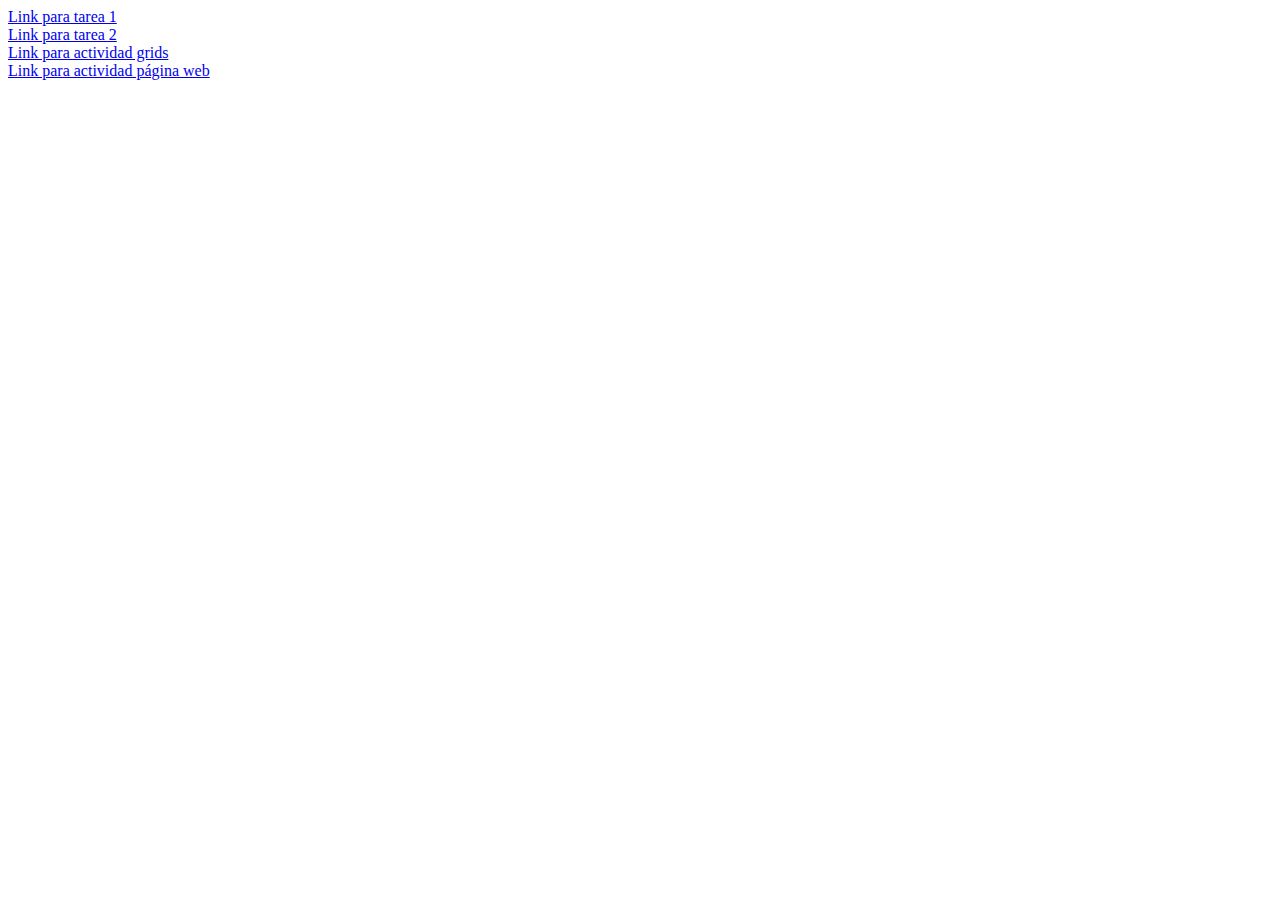
<file: index.html>
<!DOCTYPE html>
<html lang="en">
<head>
    <meta charset="UTF-8">
    <meta http-equiv="X-UA-Compatible" content="IE=edge">
    <meta name="viewport" content="width=device-width, initial-scale=1.0">
    <title>Main</title>
</head>
<body>
    <a href="https://A01025667.github.io//HTML/html_cheat_sheet.html">Link para tarea 1</a></br>
    <a href="https://A01025667.github.io//HTML/css_cheat_sheet.html">Link para tarea 2</a></br>
    <a href="https://A01025667.github.io//HTML/grids/grid_index.html">Link para actividad grids</a></br>
    <a href="https://A01025667.github.io//HTML/pag.html">Link para actividad página web</a></br>
</body>
</html>
</file>
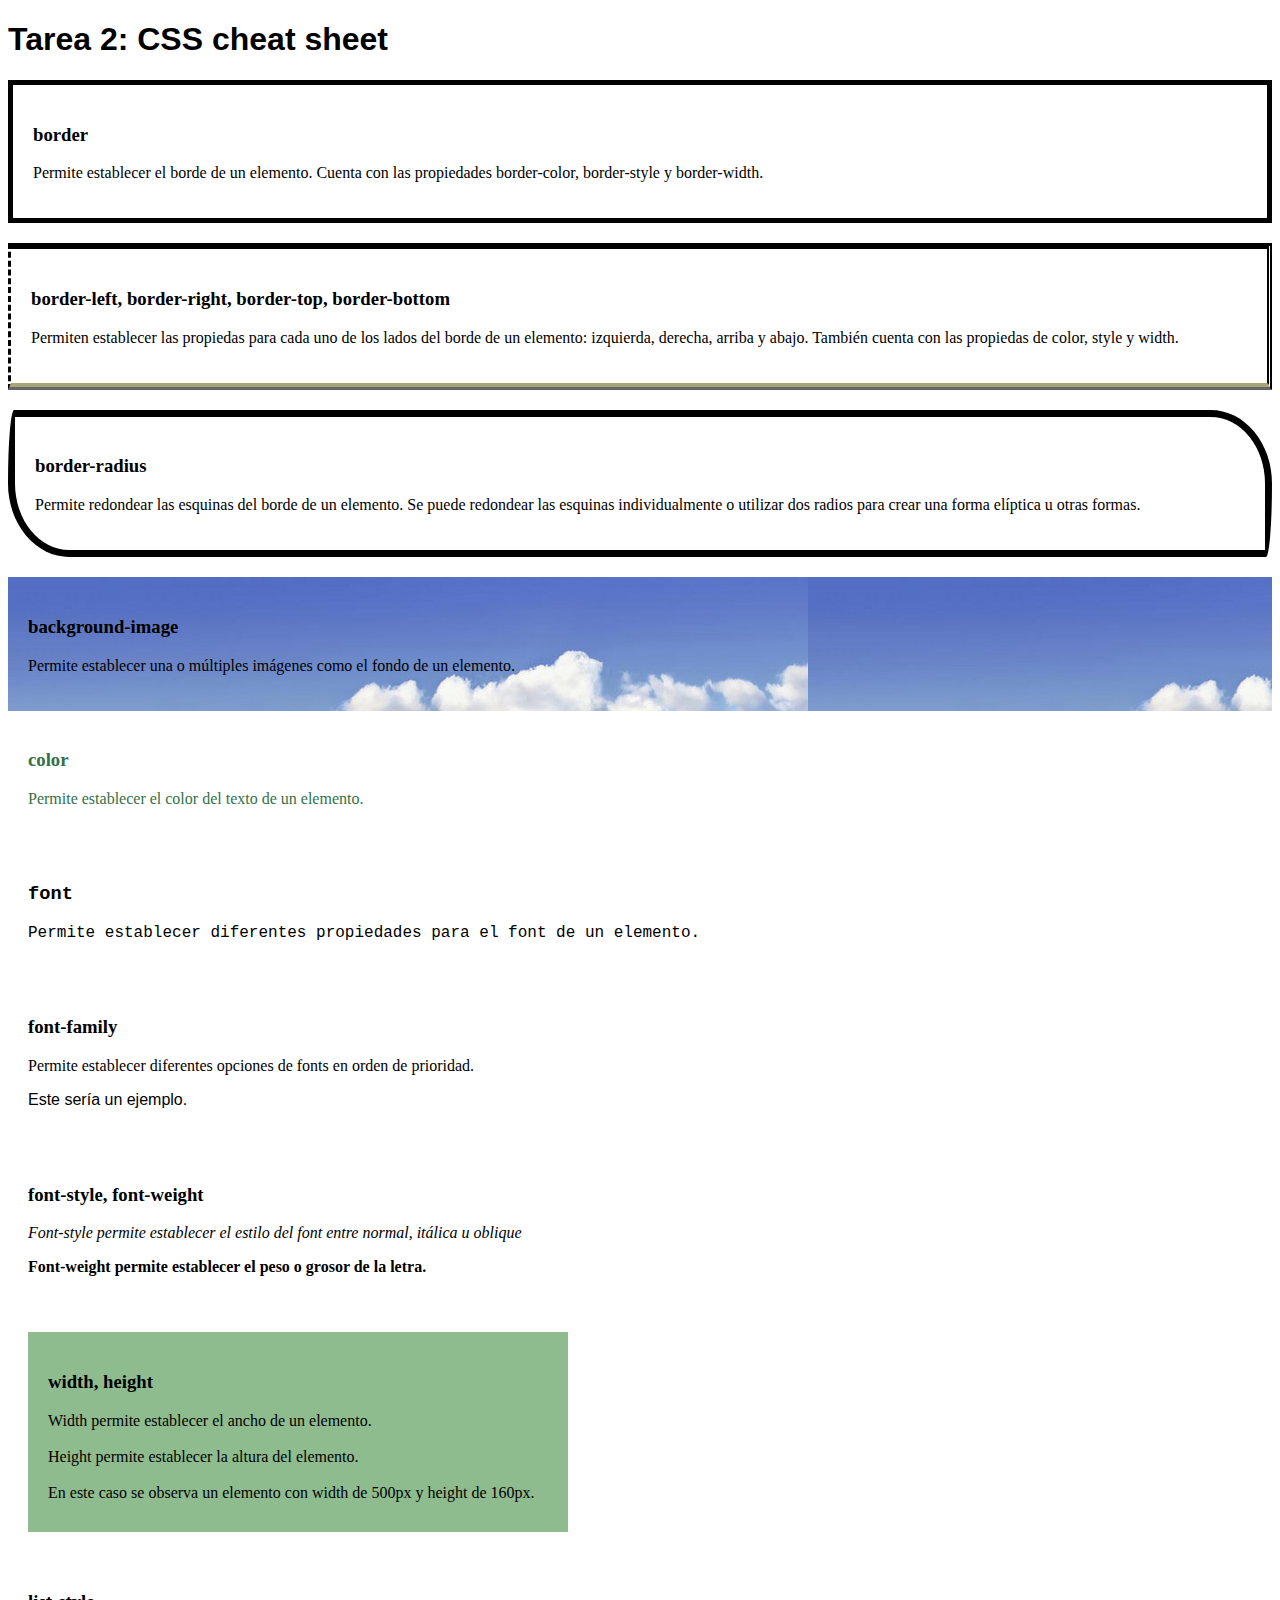
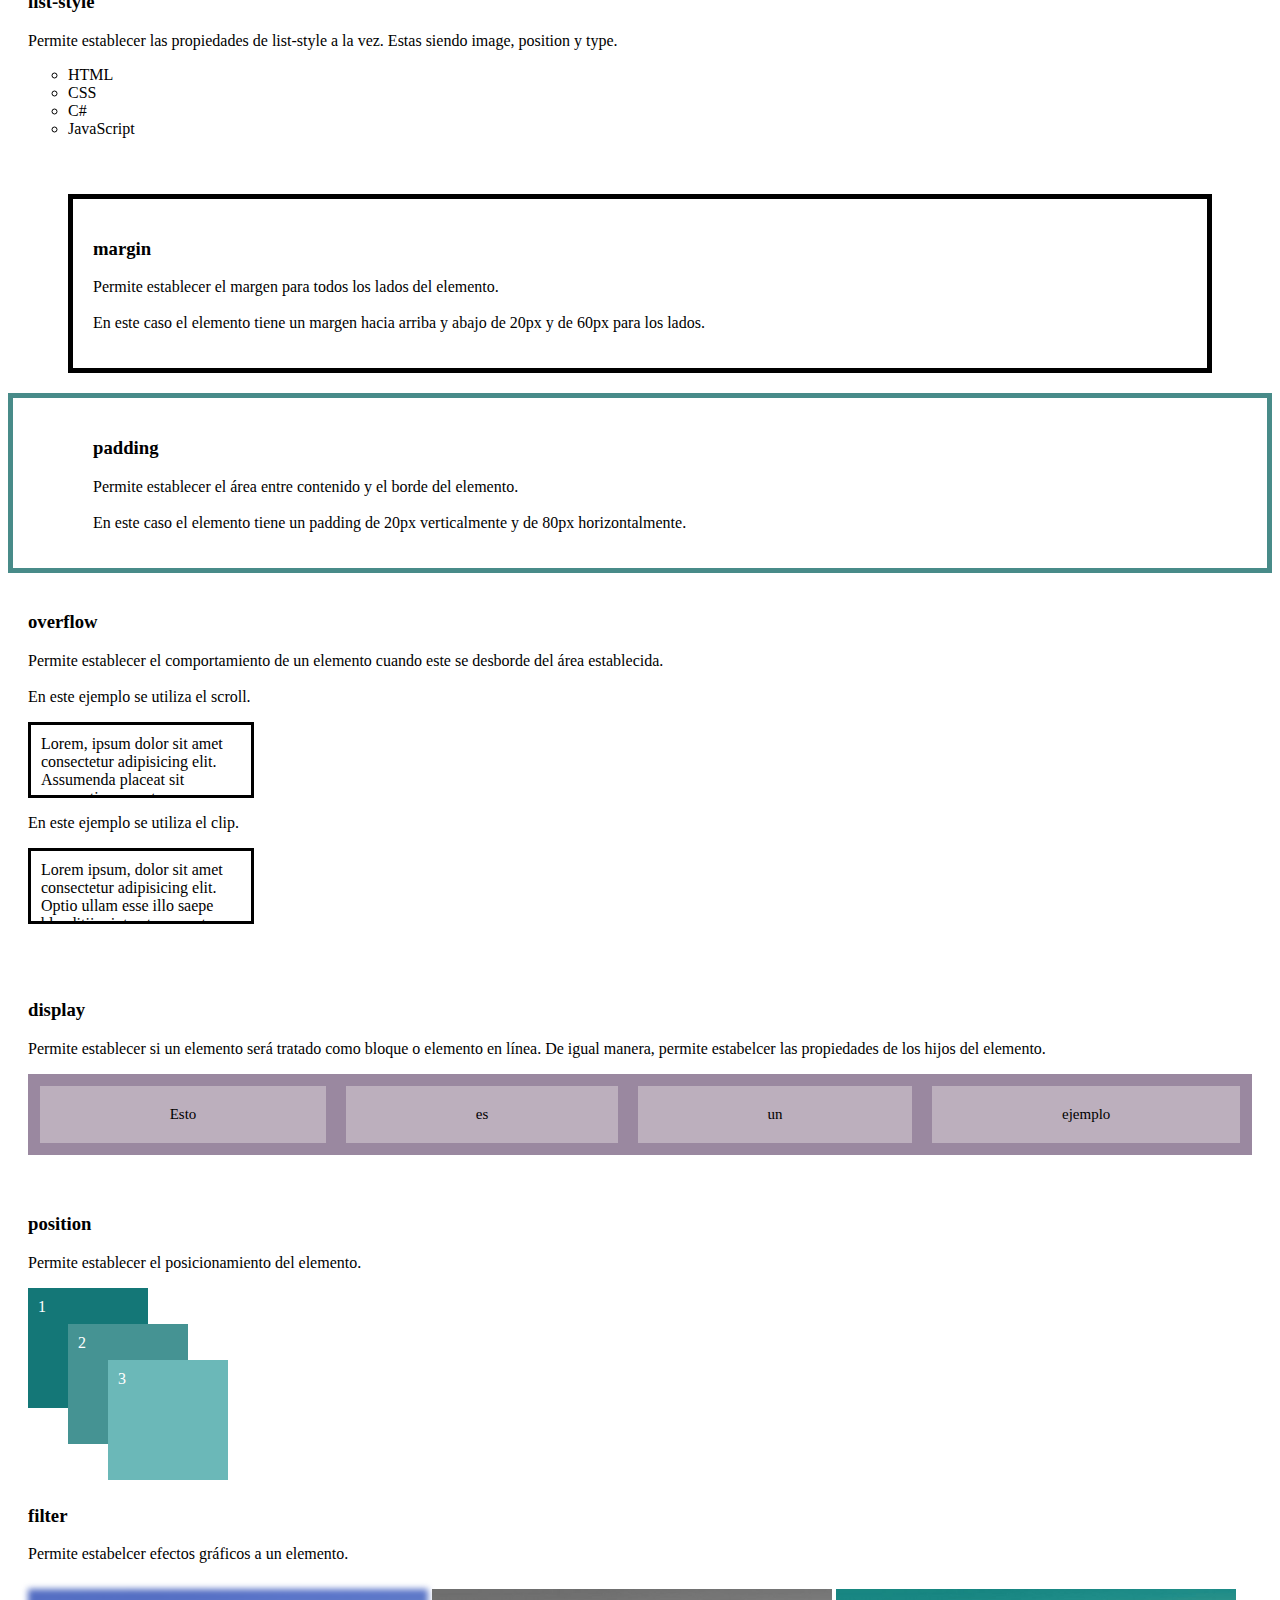
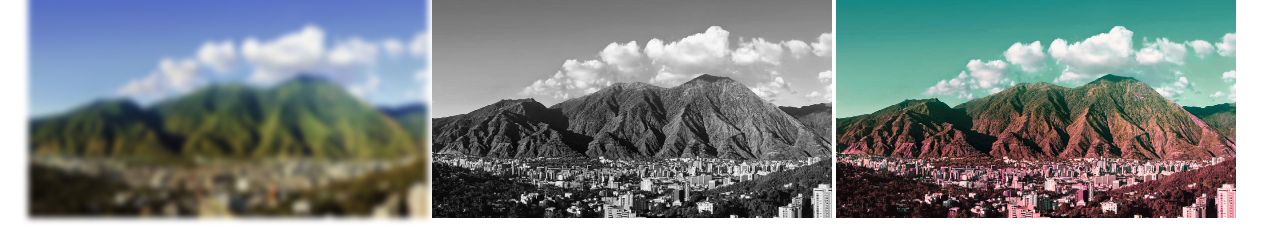
<file: HTML/css_cheat_sheet.html>
<!DOCTYPE html>
<html lang="en">
<head>
    <meta charset="UTF-8">
    <meta http-equiv="X-UA-Compatible" content="IE=edge">
    <meta name="viewport" content="width=device-width, initial-scale=1.0">
    <title>Document</title>
    <link rel="stylesheet" href="../CSS/css_cheat_sheet.css">
</head>
<body>
    <h1>Tarea 2: CSS cheat sheet</h1>
    <div class="border">
        <h3>border</h3>
        <p>Permite establecer el borde de un elemento. Cuenta con las propiedades border-color, border-style y border-width.</p>
    </div>
    <div class="borders">
        <h3>border-left, border-right, border-top, border-bottom</h3>
        <p>Permiten establecer las propiedas para cada uno de los lados del borde de un elemento: izquierda, derecha, arriba y abajo. También cuenta con las propiedas de color, style y width.</p>
    </div>
    <div class="border_r">
        <h3>border-radius</h3>
        <p>Permite redondear las esquinas del borde de un elemento. Se puede redondear las esquinas individualmente o utilizar dos radios para crear una forma elíptica u otras formas.</p>
    </div>
    <div class="background">
        <h3>background-image</h3>
        <p>Permite establecer una o múltiples imágenes como el fondo de un elemento.</p>
    </div>
    <div class="color">
        <h3>color</h3>
        <p>Permite establecer el color del texto de un elemento.</p>
    </div>
    <div class="font">
        <h3>font</h3>
        <p>Permite establecer diferentes propiedades para el font de un elemento.</p>
    </div>
    <div class="font_f">
        <h3>font-family</h3>
        <p>Permite establecer diferentes opciones de fonts en orden de prioridad.<br></p>
        <p class="font_f1">Este sería un ejemplo.</p>
    </div>
    <div class="font_sw">
        <h3>font-style, font-weight</h3>
        <p class="font_sw1">Font-style permite establecer el estilo del font entre normal, itálica u oblique</p>
        <p class="font_sw2">Font-weight permite establecer el peso o grosor de la letra.</p>
    </div> 
    <div class="w_h">
        <h3>width, height</h3>
        <p>Width permite establecer el ancho de un elemento.<br>
        <br>Height permite establecer la altura del elemento.<br>
        <br>En este caso se observa un elemento con width de 500px y height de 160px.
        </p>
    </div>
    <div class="list">
        <h3>list-style</h3>
        <p>Permite establecer las propiedades de list-style a la vez. Estas siendo image, position y type.</p>
        <ul class="list_s">
            <li>HTML</li>
            <li>CSS</li>
            <li>C#</li>
            <li>JavaScript</li>
        </ul>
    </div>
    <div class="margin">
        <h3>margin</h3>
        <p>Permite establecer el margen para todos los lados del elemento.<br>
        <br>En este caso el elemento tiene un margen hacia arriba y abajo de 20px y de 60px para los lados. </p>
    </div>
    <div class="padding">
        <h3>padding</h3>
        <p>Permite establecer el área entre contenido y el borde del elemento.<br>
        <br>En este caso el elemento tiene un padding de 20px verticalmente y de 80px horizontalmente.</p>
    </div>
    <div class="overflow">
        <h3>overflow</h3>
        <p>Permite establecer el comportamiento de un elemento cuando este se desborde del área establecida.<br>
        <br>En este ejemplo se utiliza el scroll.</p>
        <p class="scroll">Lorem, ipsum dolor sit amet consectetur adipisicing elit. Assumenda placeat sit praesentium non tempora, reprehenderit quidem cumque animi repellendus velit. Eius quos accusamus perferendis esse ipsa sint soluta incidunt voluptates.</p>
        <p>En este ejemplo se utiliza el clip.</p>
        <p class="clip">Lorem ipsum, dolor sit amet consectetur adipisicing elit. Optio ullam esse illo saepe blanditiis sint autem amet aliquid non animi magni fugit quo, voluptas laborum deleniti iste quibusdam reiciendis eaque.</p>
    </div>
    <div class="display">
        <h3>display</h3>
        <p>Permite establecer si un elemento será tratado como bloque o elemento en línea. De igual manera, permite estabelcer las propiedades de los hijos del elemento.</p>
        <div class="grid-container">
            <div class="grid-item">Esto</div>
            <div class="grid-item">es</div>
            <div class="grid-item">un</div>
            <div class="grid-item">ejemplo</div>
            </div>
    </div>
    <div class="position">
        <h3>position</h3>
        <p>Permite establecer el posicionamiento del elemento.</p>
        <div class="pos">
            <p class="pos1">1</p>
            <p class="pos2">2</p>
            <p class="pos3">3</p>
        </div>
    </div>
    <div class="filter">
        <h3>filter</h3>
        <p>Permite estabelcer efectos gráficos a un elemento.</p>
        <img src="../avila.jpeg" class="img1">
        <img src="../avila.jpeg" class="img2">
        <img src="../avila.jpeg" class="img3">
    </div>
</body>
</html>
</file>
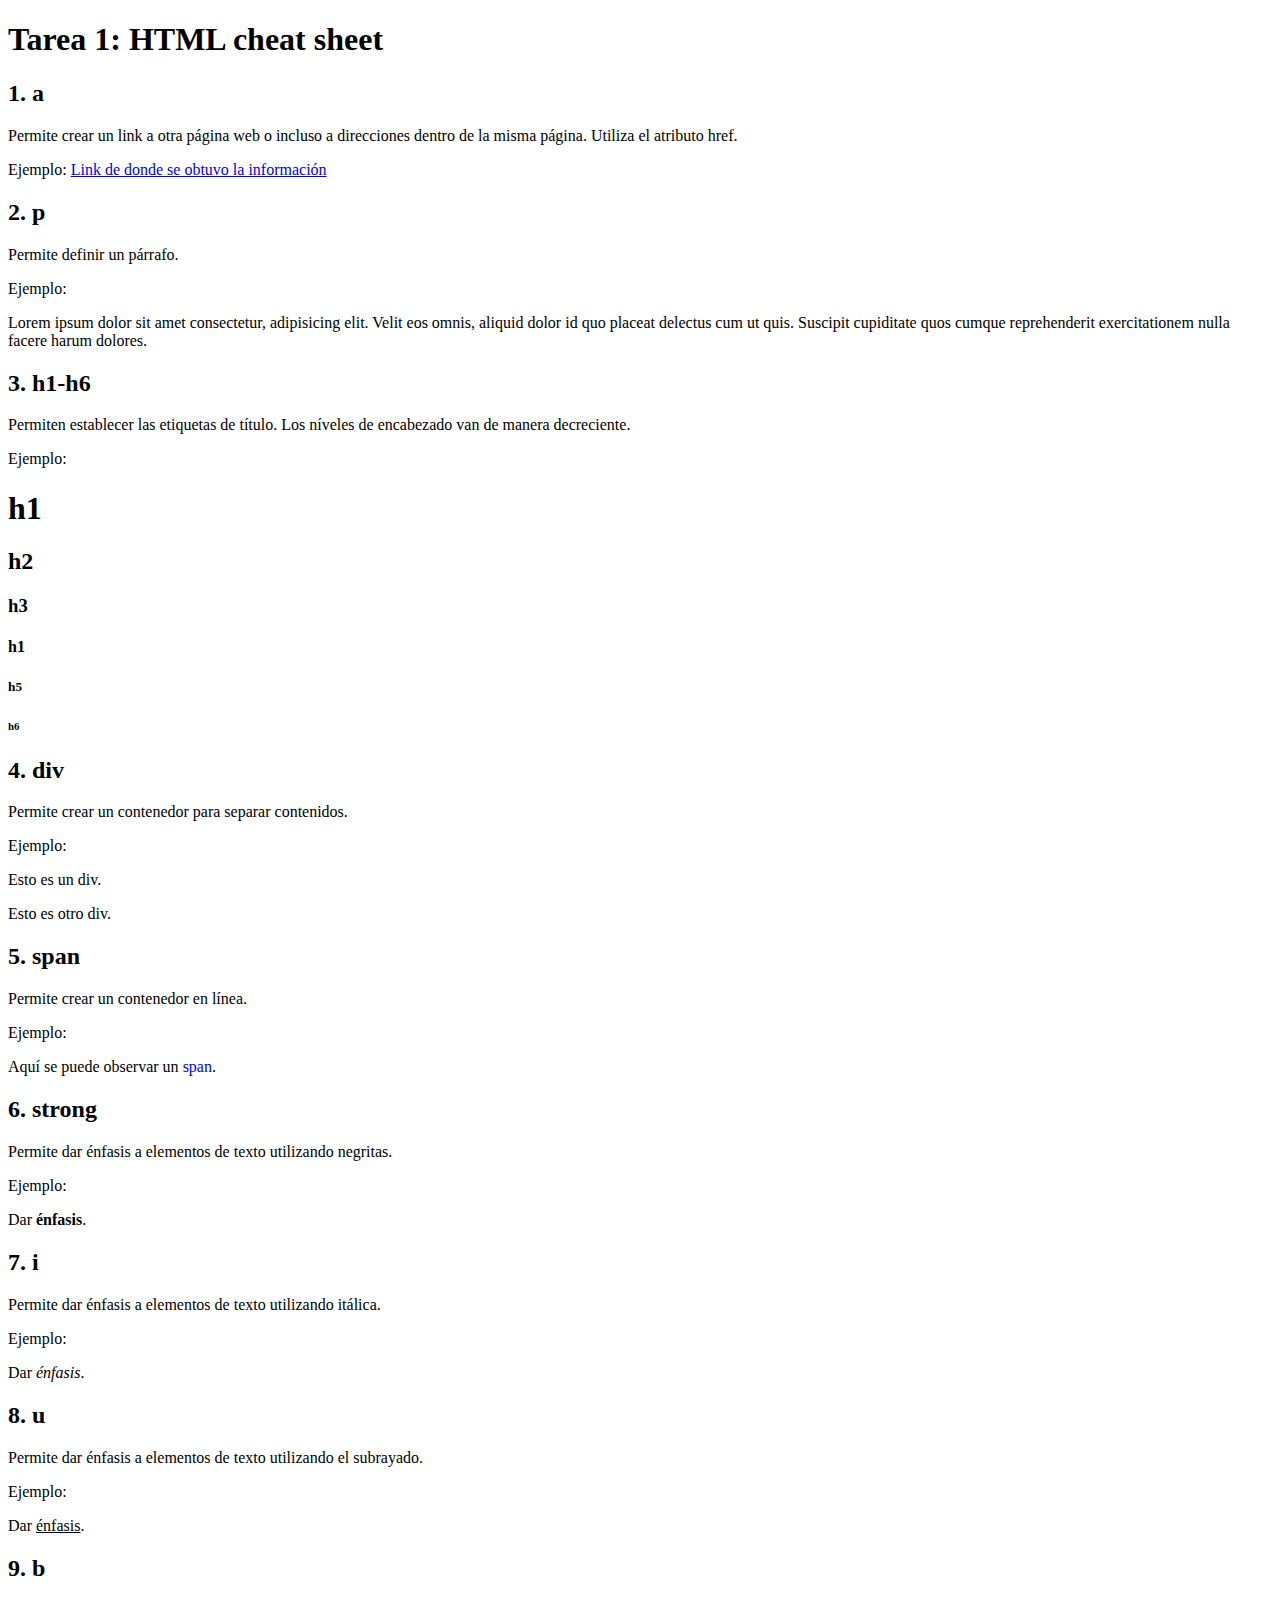
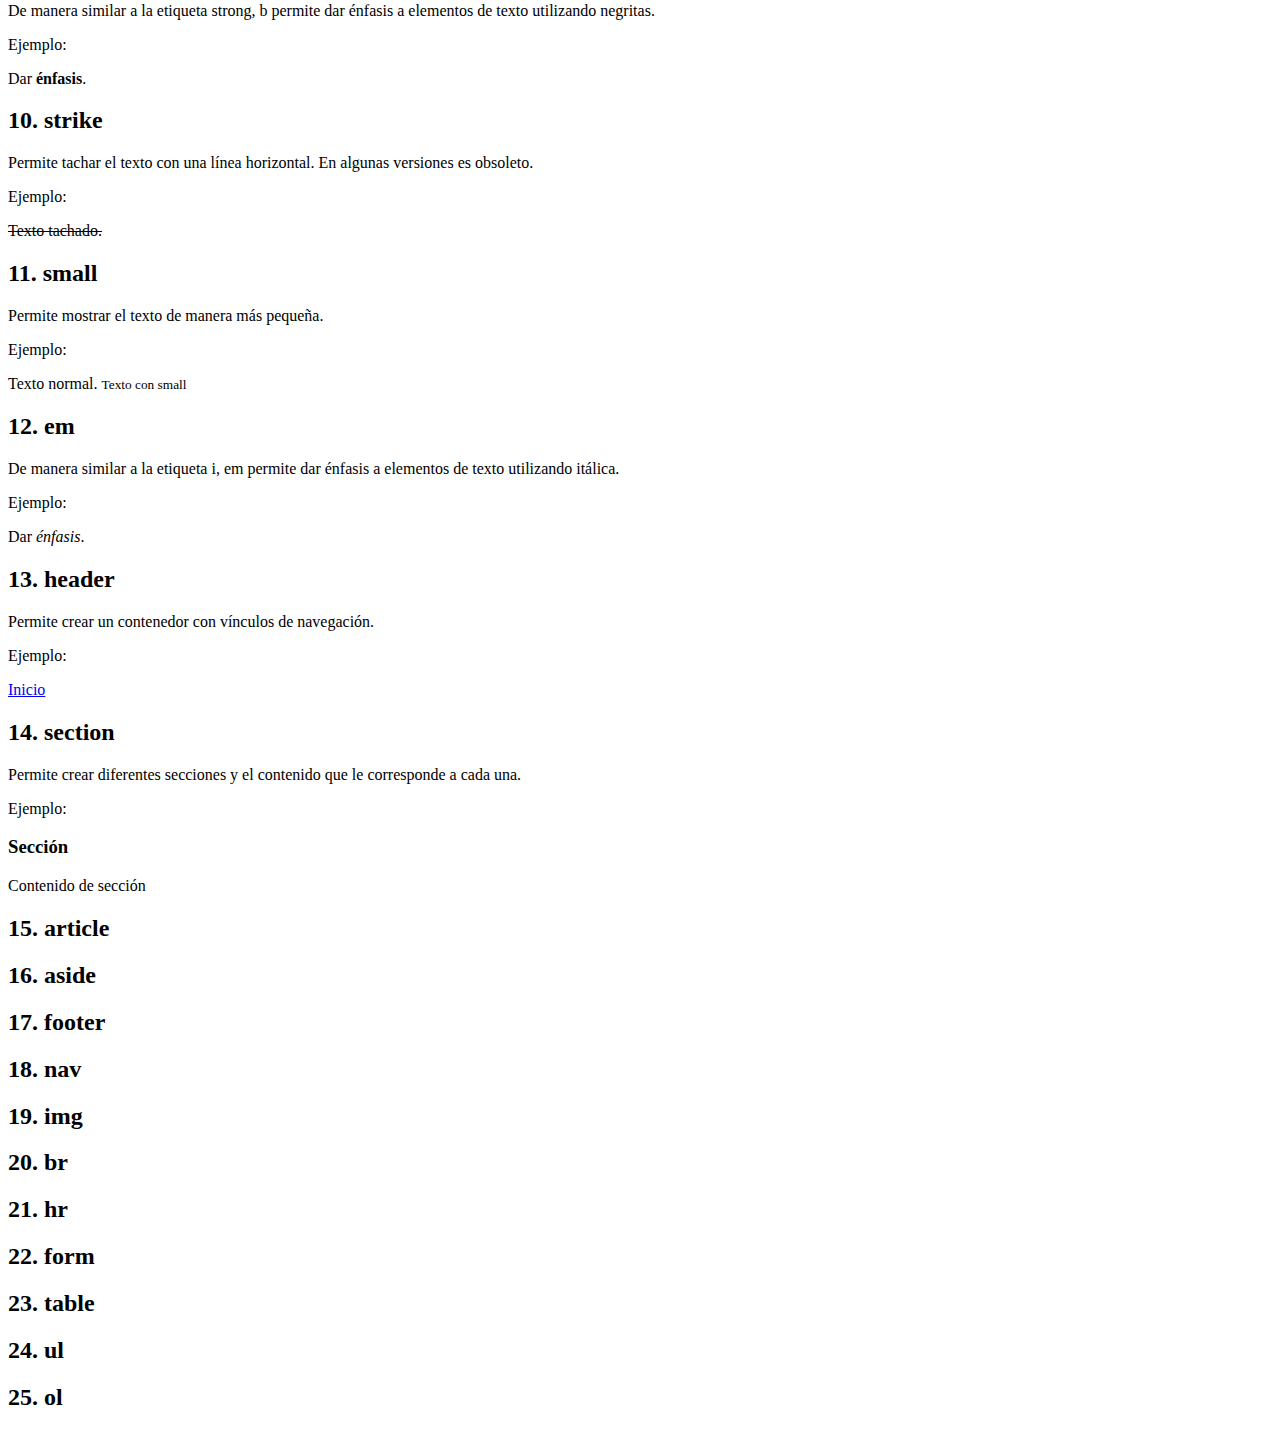
<file: HTML/hmtl_cheat_sheet.html>
<!DOCTYPE html>
<html lang="en">
<head>
    <meta charset="UTF-8">
    <meta http-equiv="X-UA-Compatible" content="IE=edge">
    <meta name="viewport" content="width=device-width, initial-scale=1.0">
    <title>Tarea 1</title>
</head>
<body>
    <h1>Tarea 1: HTML cheat sheet</h1>
    <h2>1. a</h2>
    <p>Permite crear un link a otra página web o incluso a direcciones dentro de la misma página. Utiliza el atributo href.</p>
    <p>Ejemplo: <a href="https://developer.mozilla.org/es/docs/Web/HTML/Element/a">Link de donde se obtuvo la información</a></p>
    <h2>2. p</h2>
    <p>Permite definir un párrafo.</p>
    <p>Ejemplo:</p>
    <p>Lorem ipsum dolor sit amet consectetur, adipisicing elit. Velit eos omnis, aliquid dolor id quo placeat delectus cum ut quis. Suscipit cupiditate quos cumque reprehenderit exercitationem nulla facere harum dolores.</p>
    <h2>3. h1-h6</h2>
    <p>Permiten establecer las etiquetas de título. Los níveles de encabezado van de manera decreciente.</p>
    <p>Ejemplo:</p>
    <h1>h1</h1>
    <h2>h2</h2>
    <h3>h3</h3>
    <h4>h1</h4>
    <h5>h5</h5>
    <h6>h6</h6>
    <h2>4. div</h2>
    <p>Permite crear un contenedor para separar contenidos.</p>
    <p>Ejemplo:</p>
    <div>
        <p>Esto es un div.</p>
    </div>
    <div>
        <p>Esto es otro div.</p>
    </div>
    <h2>5. span</h2>
    <p>Permite crear un contenedor en línea.</p>
    <p>Ejemplo:</p>
    <p>
        Aquí se puede observar un
        <span style="color:blue">span</span>.
    </p>
    <h2>6. strong</h2>
    <p>Permite dar énfasis a elementos de texto utilizando negritas.</p>
    <p>Ejemplo:</p>
    <p>
        Dar
        <strong>énfasis</strong>.
    </p>
    <h2>7. i</h2>
    <p>Permite dar énfasis a elementos de texto utilizando itálica.</p>
    <p>Ejemplo:</p>
    <p>
        Dar
        <i>énfasis</i>.
    </p>
    <h2>8. u</h2>
    <p>Permite dar énfasis a elementos de texto utilizando el subrayado.</p>
    <p>Ejemplo:</p>
    <p>
        Dar
        <u>énfasis</u>.
    </p>
    <h2>9. b</h2>
    <p>De manera similar a la etiqueta strong, b permite dar énfasis a elementos de texto utilizando negritas.</p>
    <p>Ejemplo:</p>
    <p>
        Dar
        <b>énfasis</b>.
    </p>
    <h2>10. strike</h2>
    <p>Permite tachar el texto con una línea horizontal. En algunas versiones es obsoleto.</p>
    <p>Ejemplo:</p>
    <p>
        <strike>Texto tachado.</strike>
    </p>
    <h2>11. small</h2>
    <p>Permite mostrar el texto de manera más pequeña.</p>
    <p>Ejemplo:</p>
    <p>
        Texto normal.
        <small>Texto con small</small>
    </p>
    <h2>12. em</h2>
    <p>De manera similar a la etiqueta i, em permite dar énfasis a elementos de texto utilizando itálica.</p>
    <p>Ejemplo:</p>
    <p>
        Dar
        <em>énfasis</em>.
    </p>
    <h2>13. header</h2>
    <p>Permite crear un contenedor con vínculos de navegación.</p>
    <p>Ejemplo:</p>
    <a href="#">Inicio</a>
    <h2>14. section</h2>
    <p>Permite crear diferentes secciones y el contenido que le corresponde a cada una.</p>
    <p>Ejemplo:</p>
    <section>
        <h3>Sección</h3>
        <p>Contenido de sección</p>
    </section>
    <h2>15. article</h2>
    <p></p>
    <h2>16. aside</h2>
    <p></p>
    <h2>17. footer</h2>
    <p></p>
    <h2>18. nav</h2>
    <p></p>
    <h2>19. img</h2>
    <p></p>
    <h2>20. br</h2>
    <p></p>
    <h2>21. hr</h2>
    <p></p>
    <h2>22. form</h2>
    <p></p>
    <h2>23. table</h2>
    <p></p>
    <h2>24. ul</h2>
    <p></p>
    <h2>25. ol</h2>
    <p></p>

</body>
</html>
</file>
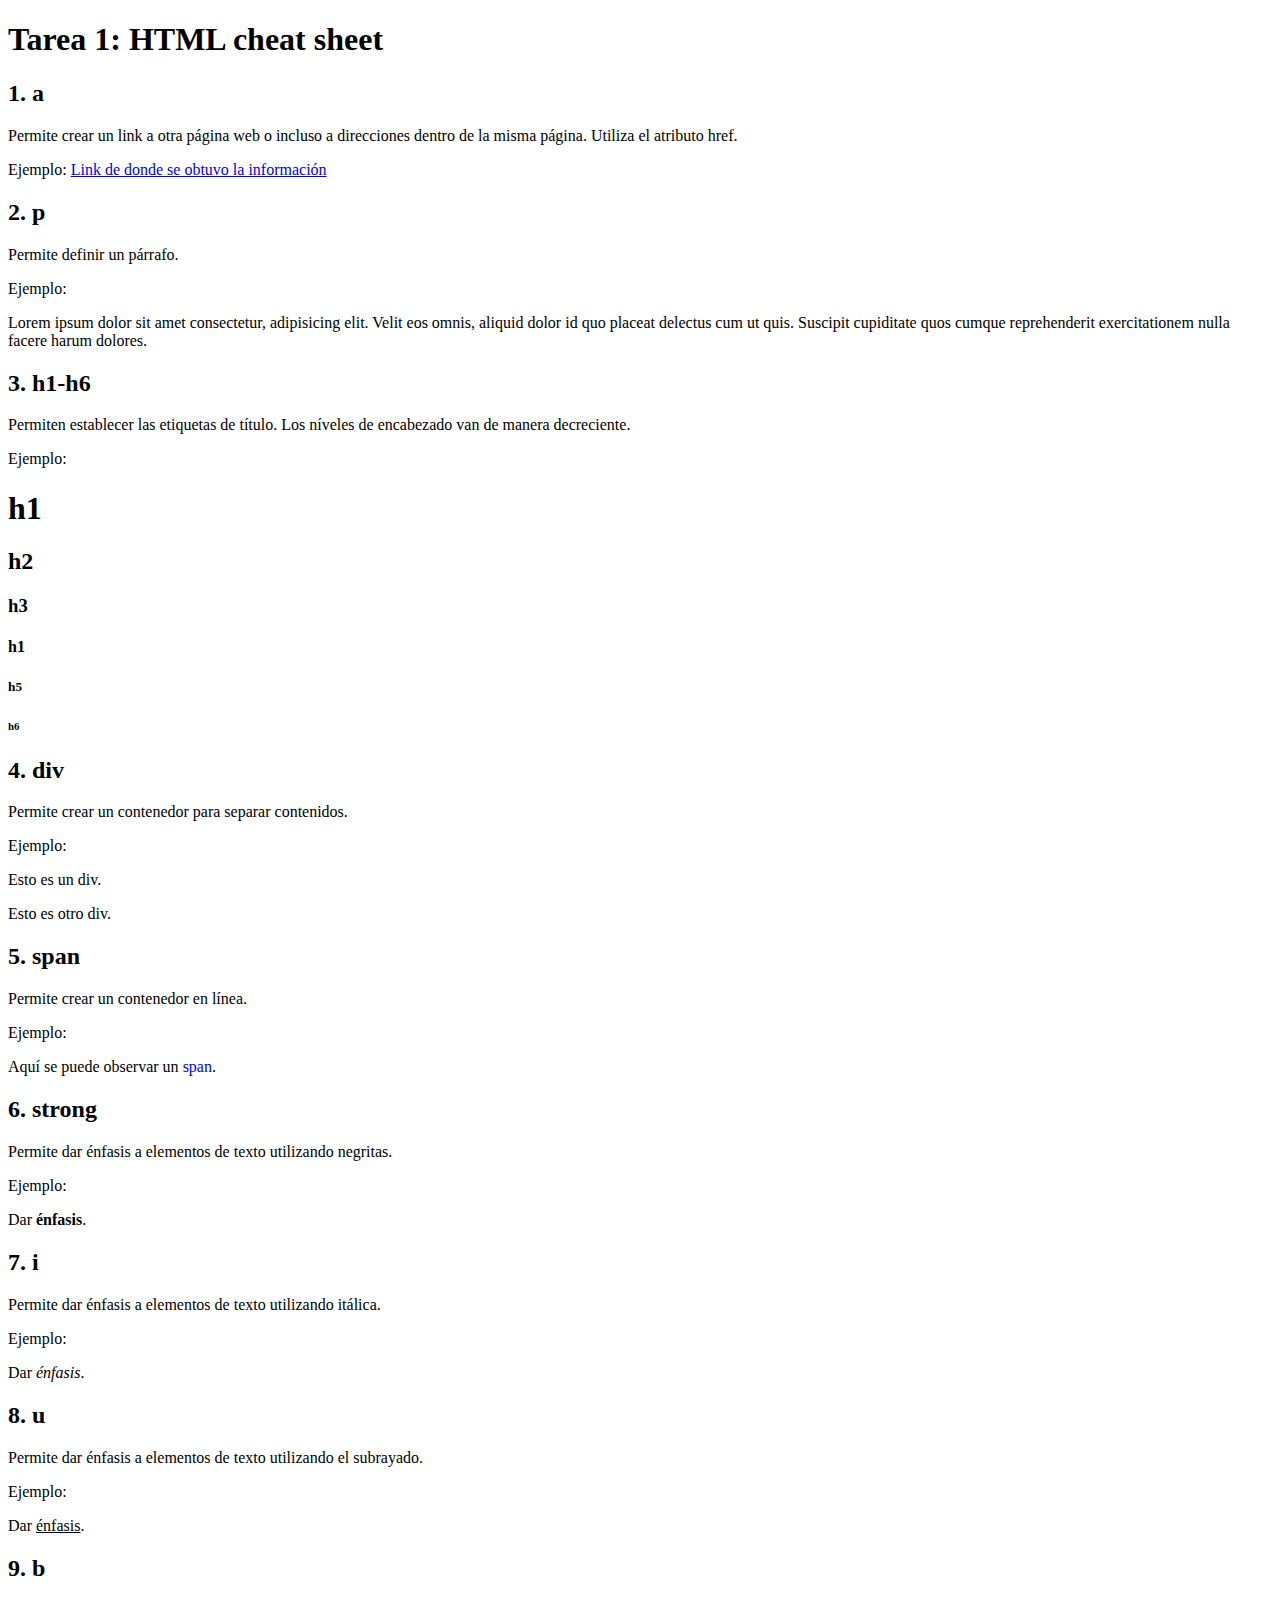
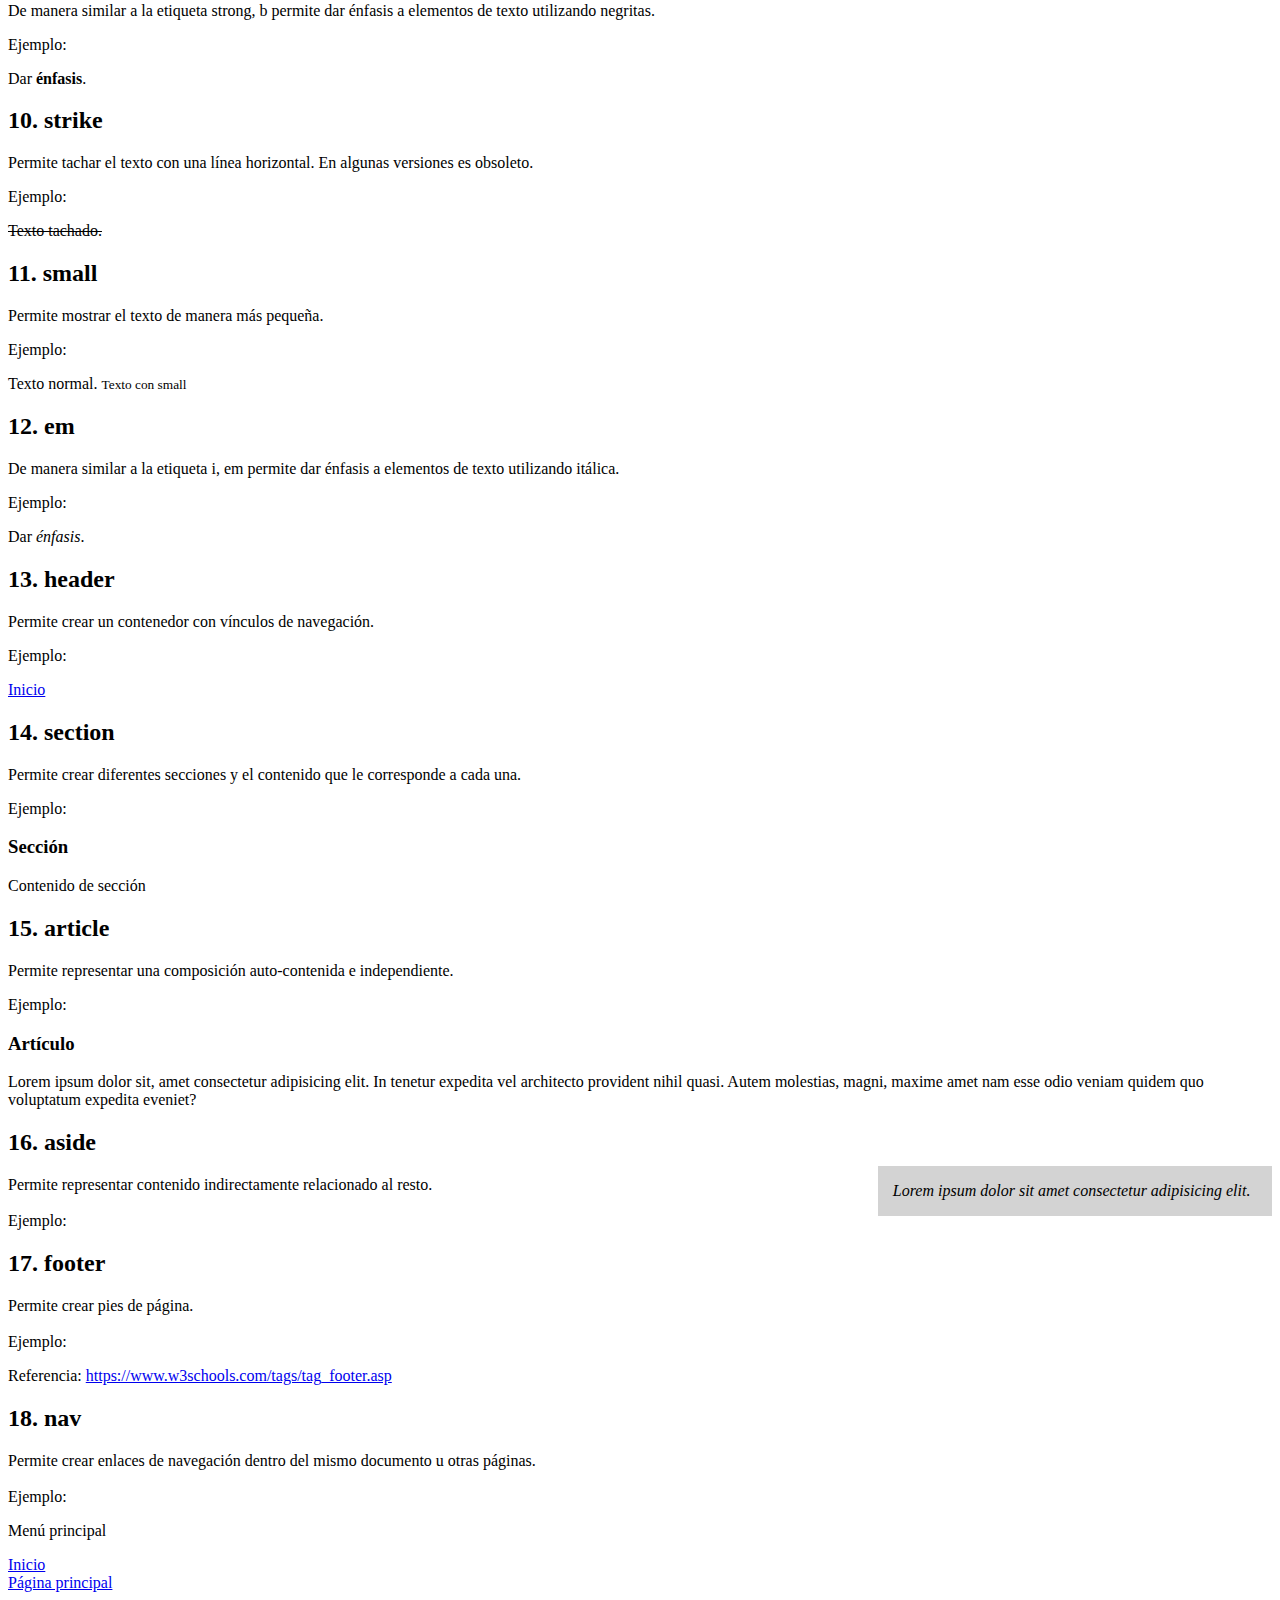
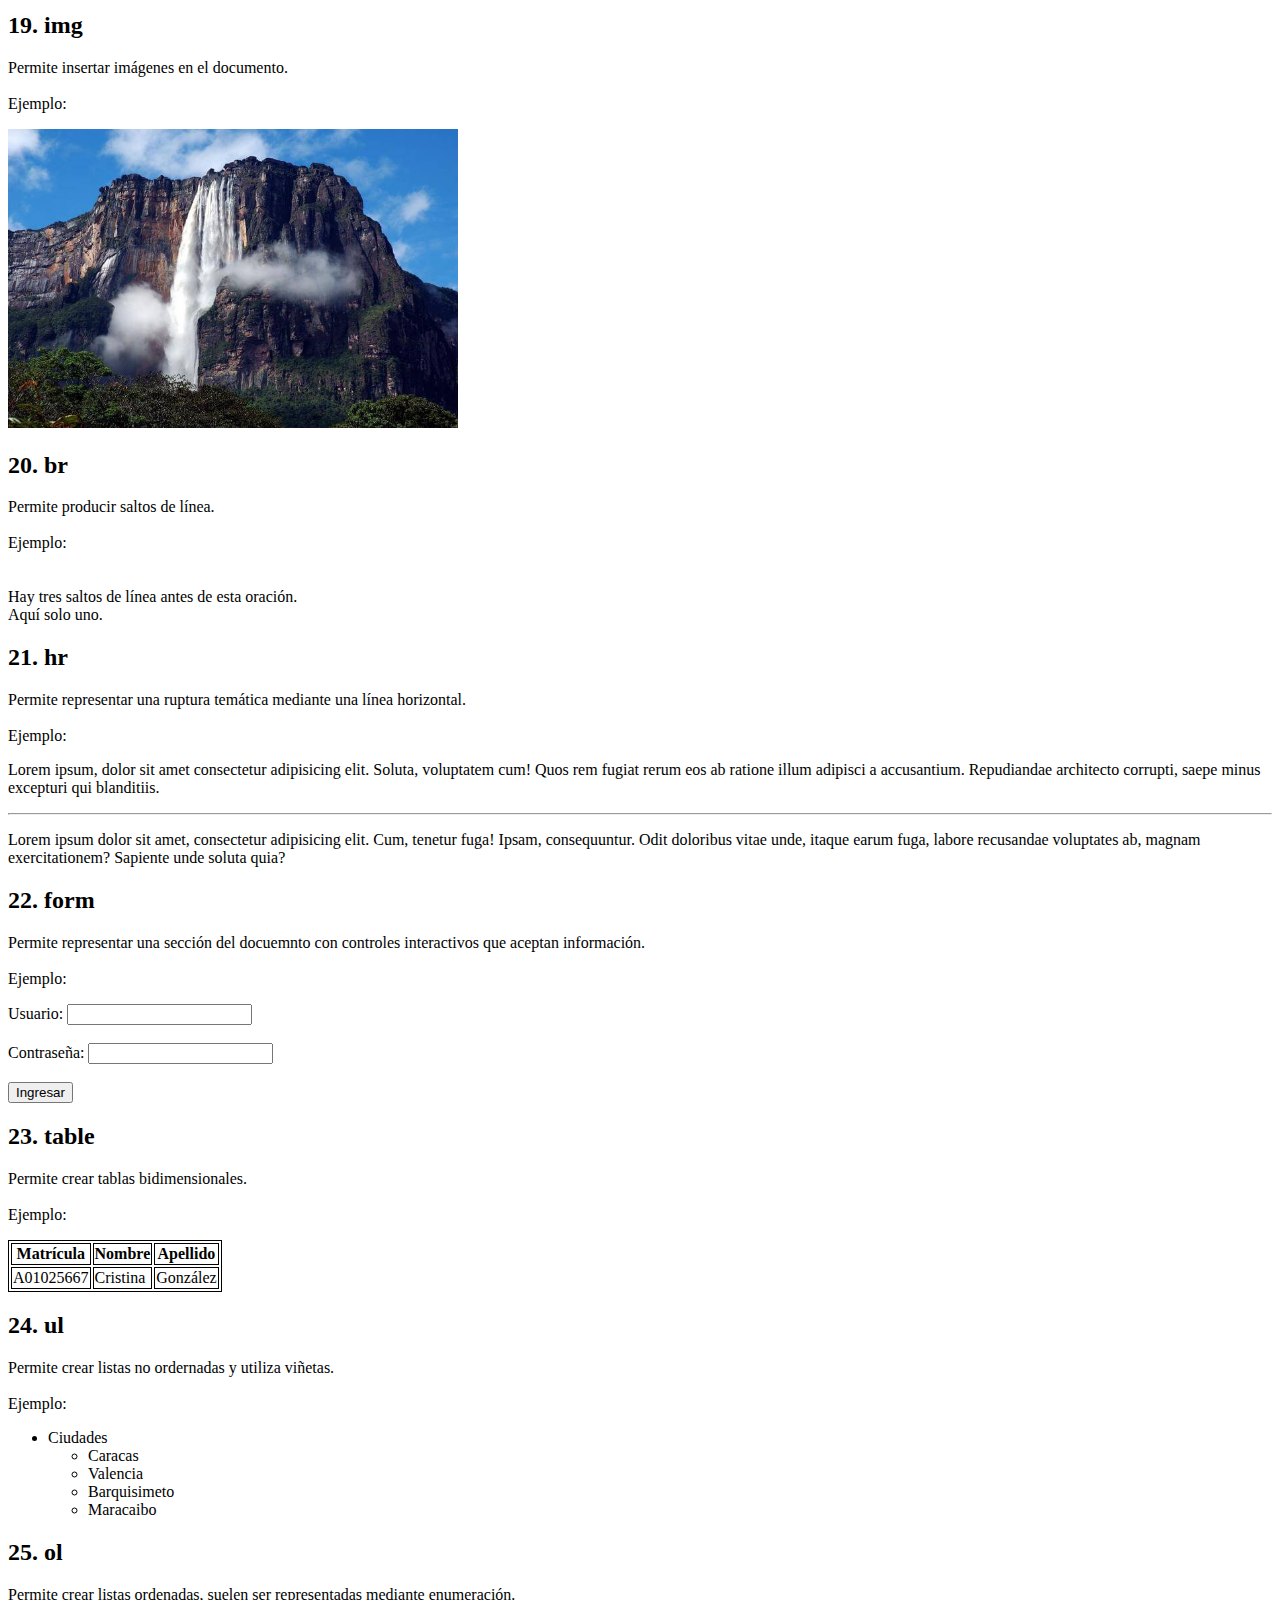
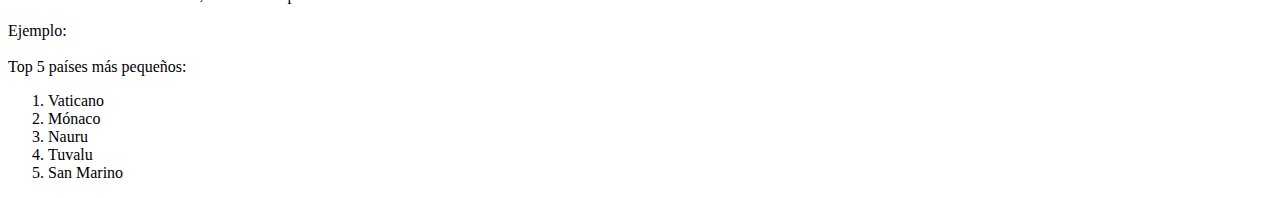
<file: HTML/html_cheat_sheet.html>
<!DOCTYPE html>
<html lang="en">
<head>
    <meta charset="UTF-8">
    <meta http-equiv="X-UA-Compatible" content="IE=edge">
    <meta name="viewport" content="width=device-width, initial-scale=1.0">
    <title>Tarea 1</title>
</head>
<body>
    <h1>Tarea 1: HTML cheat sheet</h1>
    <h2>1. a</h2>
    <p>Permite crear un link a otra página web o incluso a direcciones dentro de la misma página. Utiliza el atributo href.</p>
    <p>Ejemplo: <a href="https://developer.mozilla.org/es/docs/Web/HTML/Element/a">Link de donde se obtuvo la información</a></p>
    <h2>2. p</h2>
    <p>Permite definir un párrafo.</p>
    <p>Ejemplo:</p>
    <p>Lorem ipsum dolor sit amet consectetur, adipisicing elit. Velit eos omnis, aliquid dolor id quo placeat delectus cum ut quis. Suscipit cupiditate quos cumque reprehenderit exercitationem nulla facere harum dolores.</p>
    <h2>3. h1-h6</h2>
    <p>Permiten establecer las etiquetas de título. Los níveles de encabezado van de manera decreciente.</p>
    <p>Ejemplo:</p>
    <h1>h1</h1>
    <h2>h2</h2>
    <h3>h3</h3>
    <h4>h1</h4>
    <h5>h5</h5>
    <h6>h6</h6>
    <h2>4. div</h2>
    <p>Permite crear un contenedor para separar contenidos.</p>
    <p>Ejemplo:</p>
    <div>
        <p>Esto es un div.</p>
    </div>
    <div>
        <p>Esto es otro div.</p>
    </div>
    <h2>5. span</h2>
    <p>Permite crear un contenedor en línea.</p>
    <p>Ejemplo:</p>
    <p>
        Aquí se puede observar un
        <span style="color:blue">span</span>.
    </p>
    <h2>6. strong</h2>
    <p>Permite dar énfasis a elementos de texto utilizando negritas.</p>
    <p>Ejemplo:</p>
    <p>
        Dar
        <strong>énfasis</strong>.
    </p>
    <h2>7. i</h2>
    <p>Permite dar énfasis a elementos de texto utilizando itálica.</p>
    <p>Ejemplo:</p>
    <p>
        Dar
        <i>énfasis</i>.
    </p>
    <h2>8. u</h2>
    <p>Permite dar énfasis a elementos de texto utilizando el subrayado.</p>
    <p>Ejemplo:</p>
    <p>
        Dar
        <u>énfasis</u>.
    </p>
    <h2>9. b</h2>
    <p>De manera similar a la etiqueta strong, b permite dar énfasis a elementos de texto utilizando negritas.</p>
    <p>Ejemplo:</p>
    <p>
        Dar
        <b>énfasis</b>.
    </p>
    <h2>10. strike</h2>
    <p>Permite tachar el texto con una línea horizontal. En algunas versiones es obsoleto.</p>
    <p>Ejemplo:</p>
    <p>
        <strike>Texto tachado.</strike>
    </p>
    <h2>11. small</h2>
    <p>Permite mostrar el texto de manera más pequeña.</p>
    <p>Ejemplo:</p>
    <p>
        Texto normal.
        <small>Texto con small</small>
    </p>
    <h2>12. em</h2>
    <p>De manera similar a la etiqueta i, em permite dar énfasis a elementos de texto utilizando itálica.</p>
    <p>Ejemplo:</p>
    <p>
        Dar
        <em>énfasis</em>.
    </p>
    <h2>13. header</h2>
    <p>Permite crear un contenedor con vínculos de navegación.</p>
    <p>Ejemplo:</p>
    <a href="#">Inicio</a>
    <h2>14. section</h2>
    <p>Permite crear diferentes secciones y el contenido que le corresponde a cada una.</p>
    <p>Ejemplo:</p>
    <section>
        <h3>Sección</h3>
        <p>Contenido de sección</p>
    </section>
    <h2>15. article</h2>
    <p>Permite representar una composición auto-contenida e independiente. </p>
    <p>Ejemplo:</p>
    <article>
        <h3>Artículo</h3>
        <p>Lorem ipsum dolor sit, amet consectetur adipisicing elit. In tenetur expedita vel architecto provident nihil quasi. Autem molestias, magni, maxime amet nam esse odio veniam quidem quo voluptatum expedita eveniet?</p>
    </article>
    <h2>16. aside</h2>
    <p>Permite representar contenido indirectamente relacionado al resto.<br>
    <br>Ejemplo:</p>
    <style>
        aside {
          width: 30%;
          padding-left: 15px;
          margin-top: -80px;
          margin-left: 15px;
          float: right;
          font-style: italic;
          background-color: lightgray;
        }
     </style>
    <aside>
        <p>Lorem ipsum dolor sit amet consectetur adipisicing elit.</p>
        </aside>
    <p></p>
    <h2>17. footer</h2>
    <p>Permite crear pies de página.<br>
    <br>Ejemplo:</p>
    <footer>
        <p>Referencia: <a href="https://www.w3schools.com/tags/tag_footer.asp">https://www.w3schools.com/tags/tag_footer.asp</a></p> 
    </footer>
    <h2>18. nav</h2>
    <p>Permite crear enlaces de navegación dentro del mismo documento u otras páginas.<br>
    <br>Ejemplo:</p>
    <nav>
        <p>Menú principal</p>
        <a href="#">Inicio</a><br>
        <a href="../index.html">Página principal</a>
        <br> 
    </nav>
    <h2>19. img</h2>
    <p>Permite insertar imágenes en el documento.<br>
    <br>Ejemplo:</p>
    <img src="../saltoangel.jpeg"; width="450px">
    <h2>20. br</h2>
    <p>Permite producir saltos de línea.<br>
    <br>Ejemplo:<br><br>
    <br>Hay tres saltos de línea antes de esta oración.
    <br>Aquí solo uno.</p>
    <h2>21. hr</h2>
    <p>Permite representar una ruptura temática mediante una línea horizontal.<br>
    <br>Ejemplo:</p>
    <p>Lorem ipsum, dolor sit amet consectetur adipisicing elit. Soluta, voluptatem cum! Quos rem fugiat rerum eos ab ratione illum adipisci a accusantium. Repudiandae architecto corrupti, saepe minus excepturi qui blanditiis.</p>
    <hr>
    <p>Lorem ipsum dolor sit amet, consectetur adipisicing elit. Cum, tenetur fuga! Ipsam, consequuntur. Odit doloribus vitae unde, itaque earum fuga, labore recusandae voluptates ab, magnam exercitationem? Sapiente unde soluta quia?</p>
    <h2>22. form</h2>
    <p>Permite representar una sección del docuemnto con controles interactivos que aceptan información.<br>
    <br>Ejemplo:</p>
    <form>
        <label>Usuario:</label>
        <input><br>
        <br><label>Contraseña:</label>
        <input><br>
        <br><input type="Submit" value="Ingresar">
    </form>
    <h2>23. table</h2>
    <p>Permite crear tablas bidimensionales.<br>
    <br>Ejemplo:</p>
    <table style="border: 1px solid">
            <tbody>
            <tr>
                <th style="border: 1px solid">Matrícula</th>
                <th style="border: 1px solid">Nombre</th>
                <th style="border: 1px solid">Apellido</th>
            </tr>
            <tr>
                <td style="border: 1px solid">A01025667</td>
                <td style="border: 1px solid">Cristina</td>
                <td style="border: 1px solid">González</td>
            </tr>
        </tbody>
    </table>
    <h2>24. ul</h2>
    <p>Permite crear listas no ordernadas y utiliza viñetas.<br>
    <br>Ejemplo:
    <ul>
        <li>Ciudades</li>
        <ul>
            <li>Caracas</li>
            <li>Valencia</li>
            <li>Barquisimeto</li>
            <li>Maracaibo</li>
        </ul>
    </ul></p>
    <h2>25. ol</h2>
    <p>Permite crear listas ordenadas, suelen ser representadas mediante enumeración.<br>
    <br>Ejemplo:<br>
    <br>Top 5 países más pequeños:</p>
    <ol>
        <li>Vaticano</li>
        <li>Mónaco</li>
        <li>Nauru</li>
        <li>Tuvalu</li>
        <li>San Marino</li>
      </ol>
</body>
</html>
</file>
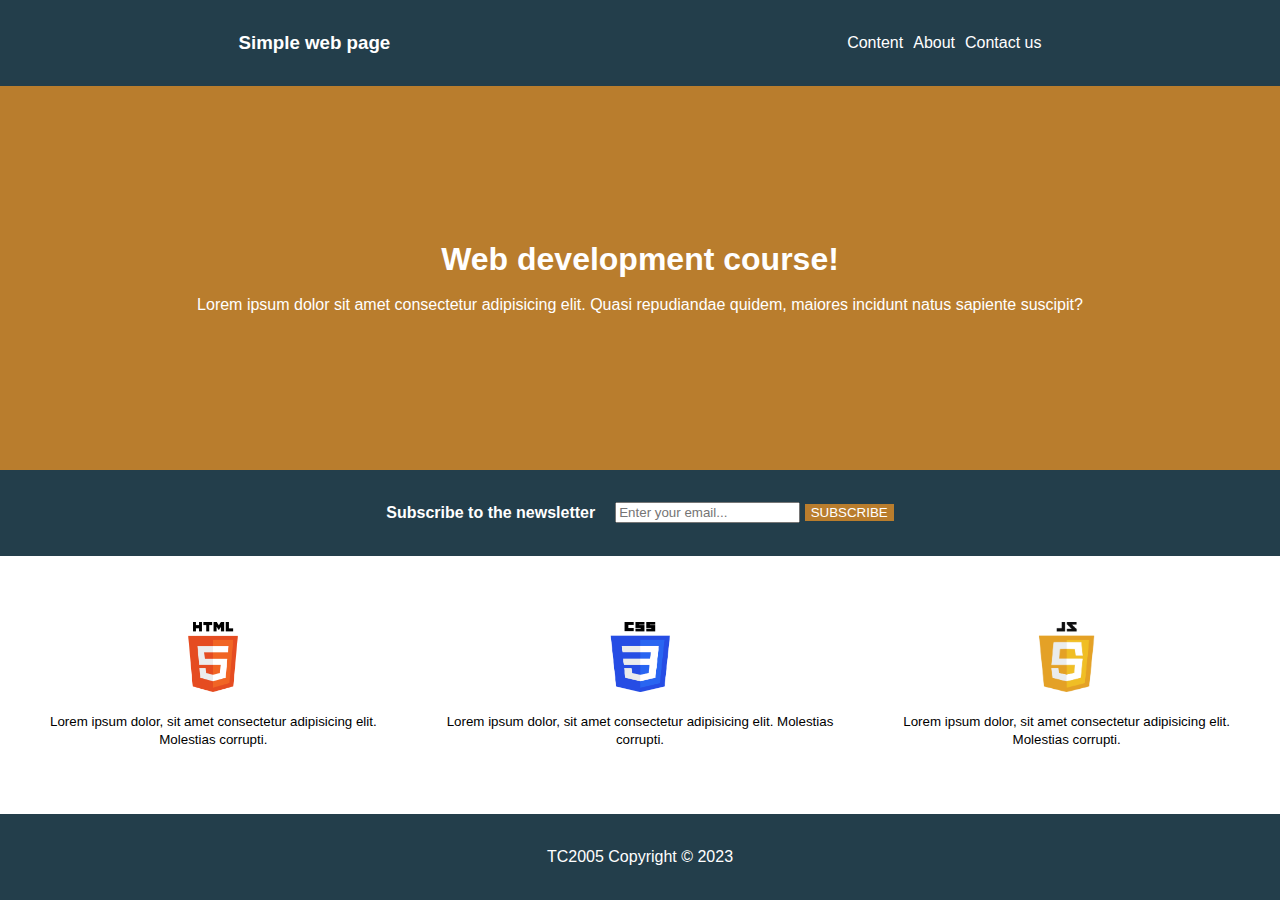
<file: HTML/pag.html>
<!DOCTYPE html>
<html lang="en">
<head>
    <meta charset="UTF-8">
    <meta http-equiv="X-UA-Compatible" content="IE=edge">
    <meta name="viewport" content="width=device-width, initial-scale=1.0">
    <link rel="stylesheet" href="../CSS/pag.css">
    <title>Página Web</title>
</head>
<body>
    <div class="grid-container">
        <nav id="nav" class="grid-item">
            <div class="nav1">
                <h3>Simple web page</h3>
            </div>
            <div class="nav2">
                <div class="nav-item"><p>Content</p></div>
                <div class="nav-item"><p>About</p></div>
                <div class="nav-item"><p>Contact us</p></div>
            </div>
        </nav>
        <div id="mid" class="grid-item1">
            <h1>Web development course!</h1> <br>
            <p>Lorem ipsum dolor sit amet consectetur adipisicing elit. Quasi repudiandae quidem, maiores incidunt natus sapiente suscipit?</p>
        </div>
        <div id="sub" class="subscribe">
            <p>Subscribe to the newsletter</p>
            <form>
                <input type="email" placeholder="Enter your email...">
                <input class="submit" type="submit" value="SUBSCRIBE">
            </form>
        </div>
        <div id="img1" class="grid-item2">
            <img src="../logohtml.png">
            <p><small>Lorem ipsum dolor, sit amet consectetur adipisicing elit. Molestias corrupti.</small></p>
        </div>
        <div id="img2" class="grid-item2">
            <img src="../logocss.png">
            <p><small>Lorem ipsum dolor, sit amet consectetur adipisicing elit. Molestias corrupti.</small></p>
        </div>
        <div id="img3" class="grid-item2">
            <img src="../logojs.png">
            <p><small>Lorem ipsum dolor, sit amet consectetur adipisicing elit. Molestias corrupti.</small></p>
        </div>
        <footer id="footer" class="grid-item3">
            <p>TC2005 Copyright © 2023</p> 
        </footer>     
    </div> 
</body>
</html>
</file>
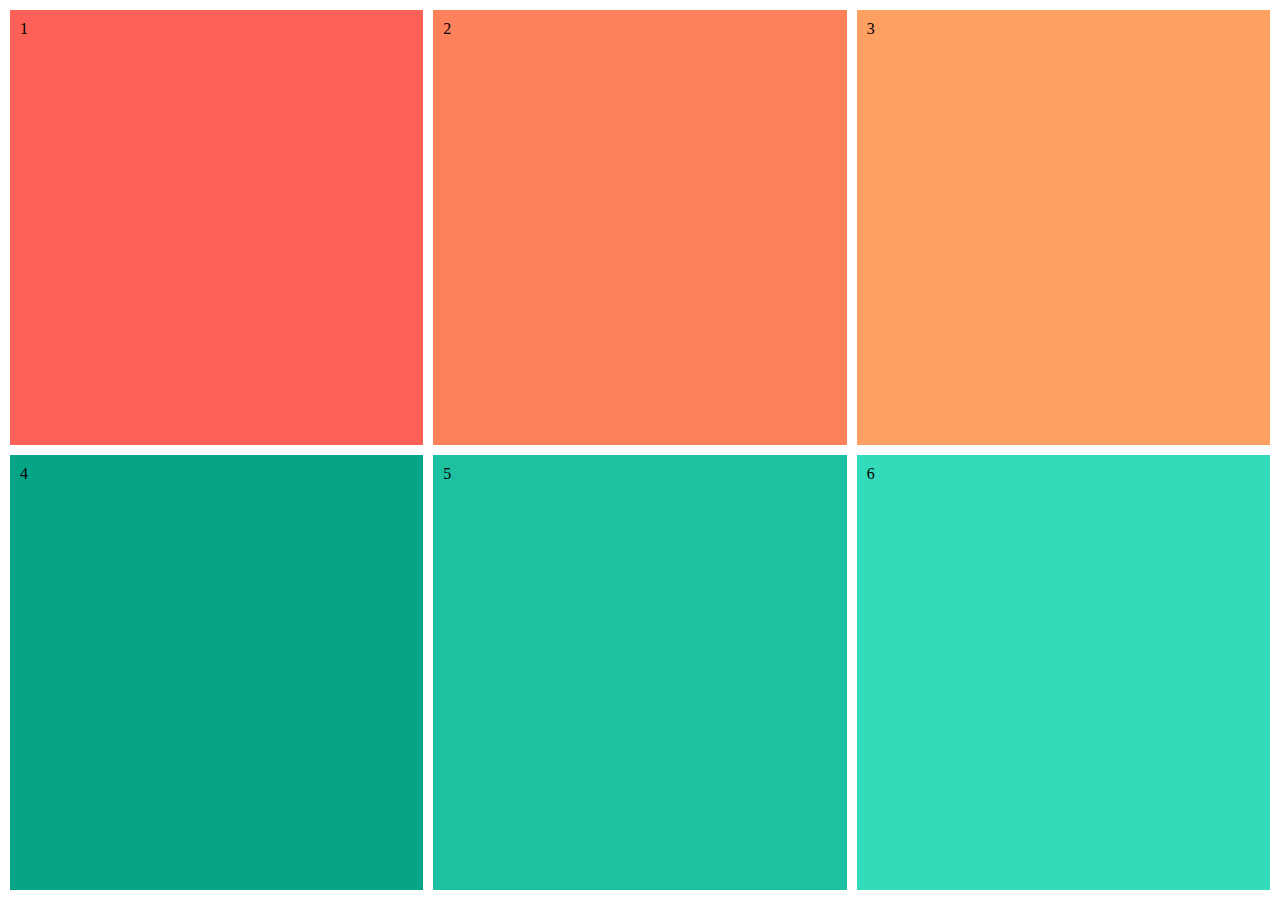
<file: HTML/grids/grid1.html>
<!DOCTYPE html>
<html lang="en">
<head>
    <meta charset="UTF-8">
    <meta http-equiv="X-UA-Compatible" content="IE=edge">
    <meta name="viewport" content="width=device-width, initial-scale=1.0">
    <link rel="stylesheet" href="../../CSS/grids/grid1.css">
    <title>Grid 1</title>
</head>
<body>
    <div class="grid-container">
        <div class="grid-item1">1</div>
        <div class="grid-item2">2</div>
        <div class="grid-item3">3</div>
        <div class="grid-item4">4</div>
        <div class="grid-item5">5</div>
        <div class="grid-item6">6</div>
      </div>
</body>
</html>
</file>
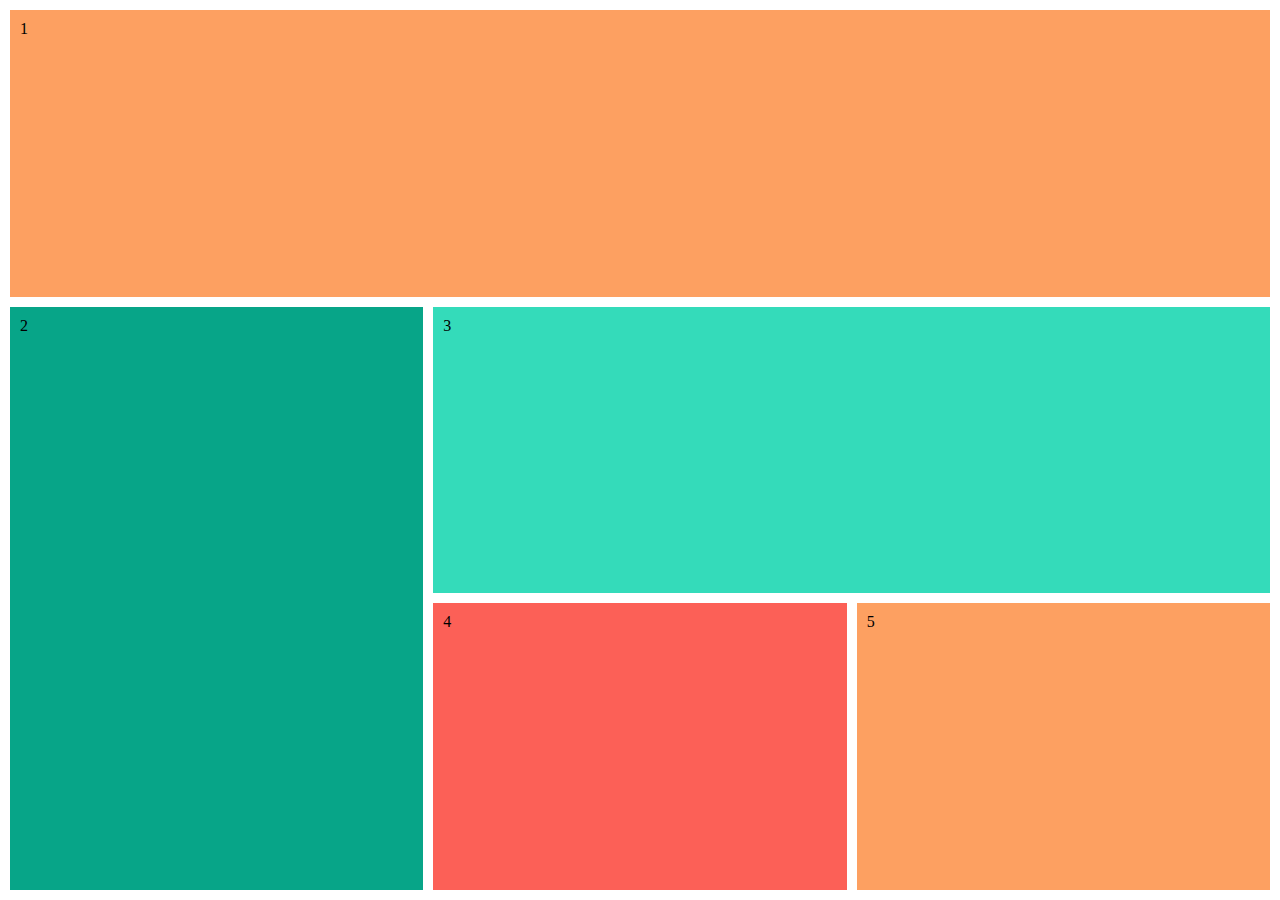
<file: HTML/grids/grid2.html>
<!DOCTYPE html>
<html lang="en">
<head>
    <meta charset="UTF-8">
    <meta http-equiv="X-UA-Compatible" content="IE=edge">
    <meta name="viewport" content="width=device-width, initial-scale=1.0">
    <link rel="stylesheet" href="../../CSS/grids/grid2.css">
    <title>Grid 2</title>
</head>
<body>
    <div class="grid-container">
        <div id="grid-header" class="grid-item">1</div>
        <div id="grid-square" class="grid-item">2</div>
        <div id="grid-double" class="grid-item">3</div>
        <div id="item4" class="grid-item">4</div>
        <div id="item5" class="grid-item">5</div>
      </div>
</body>
</html>
</file>
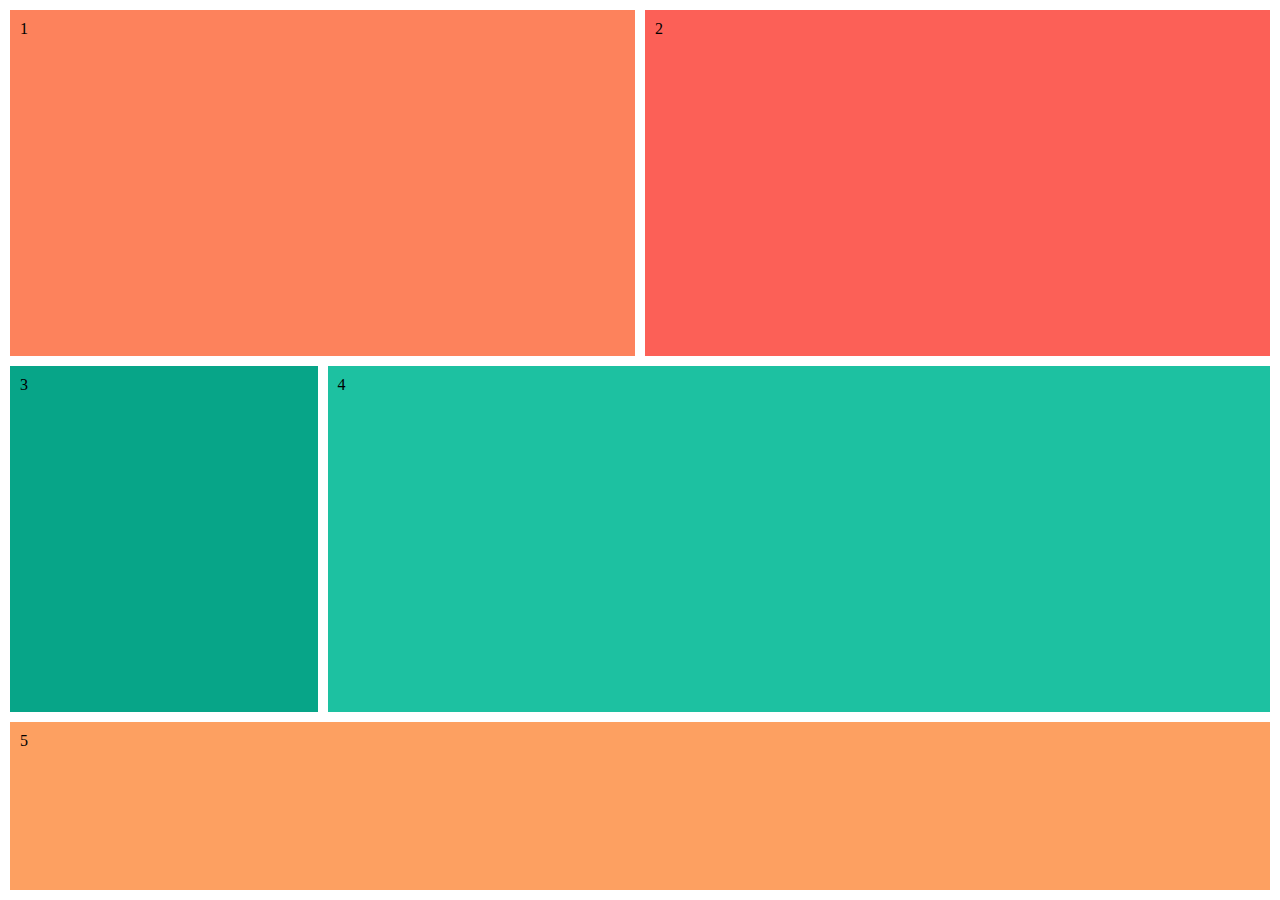
<file: HTML/grids/grid3.html>
<!DOCTYPE html>
<html lang="en">
<head>
    <meta charset="UTF-8">
    <meta http-equiv="X-UA-Compatible" content="IE=edge">
    <meta name="viewport" content="width=device-width, initial-scale=1.0">
    <link rel="stylesheet" href="../../CSS/grids/grid3.css">
    <title>Grid 3</title>
</head>
<body>
    <div class="grid-container">
        <div id="grid-double" class="grid-item">1</div>
        <div id="grid-double1" class="grid-item">2</div>
        <div id="grid-single" class="grid-item">3</div>
        <div id="grid-triple" class="grid-item">4</div>
        <div id="grid-footer" class="grid-item">5</div>
      </div>
</body>
</html>
</file>
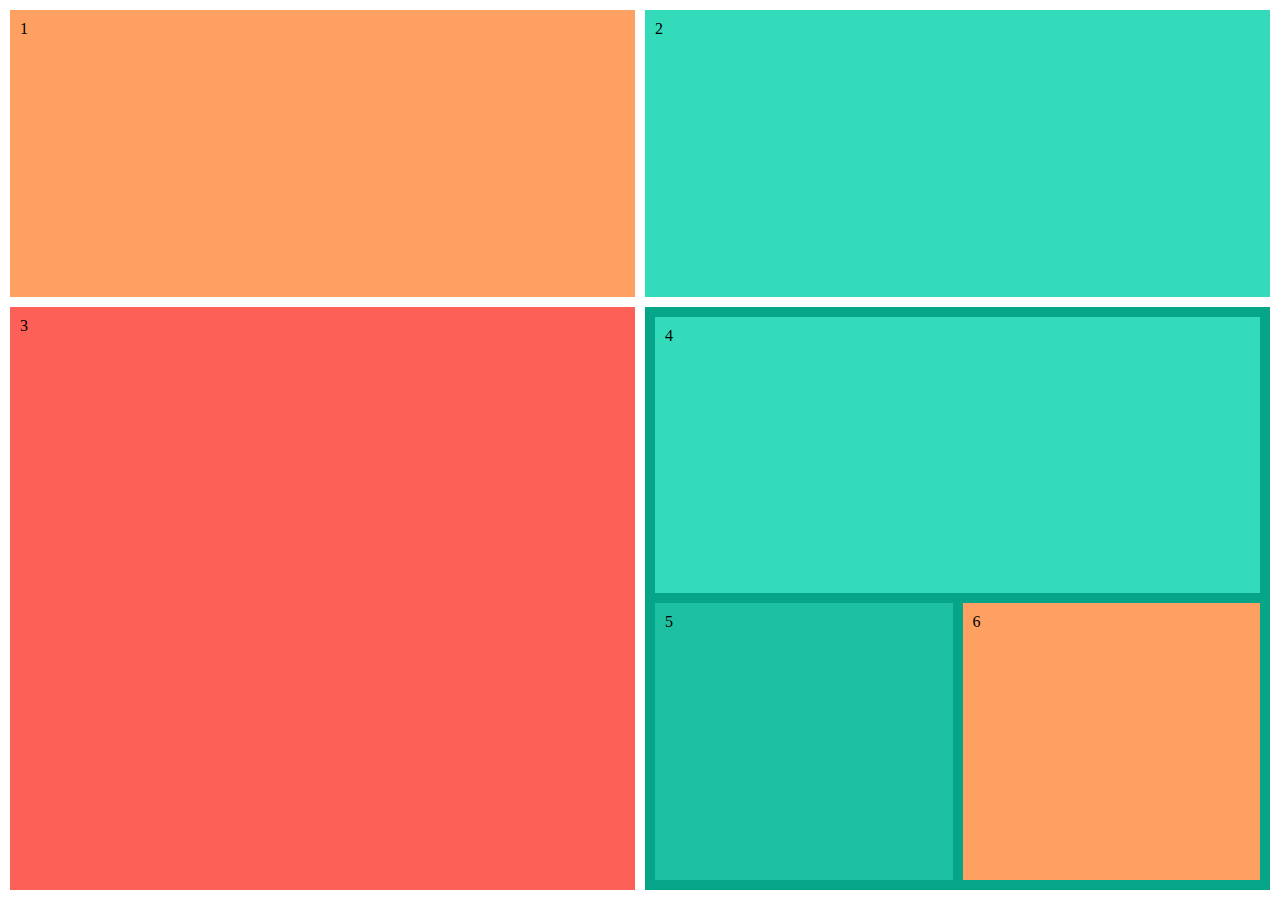
<file: HTML/grids/grid4.html>
<!DOCTYPE html>
<html lang="en">
<head>
    <meta charset="UTF-8">
    <meta http-equiv="X-UA-Compatible" content="IE=edge">
    <meta name="viewport" content="width=device-width, initial-scale=1.0">
    <link rel="stylesheet" href="../../CSS/grids/grid4.css">
    <title>Grid 4</title>
</head>
<body>
    <div class="grid-container">
        <div id="grid-double" class="grid-item">1</div>
        <div id="grid-double1" class="grid-item">2</div>
        <div id="grid-triple" class="grid-item">3</div>
        <div id="grid-triple1" class="grid-item">
          <div class="grid-container1">
            <div id="grid" class="grid-item">4</div>
            <div id="grid1" class="grid-item">5</div>
            <div id="grid2" class="grid-item">6</div>
          </div>
        </div>
      </div>
</html>
</file>
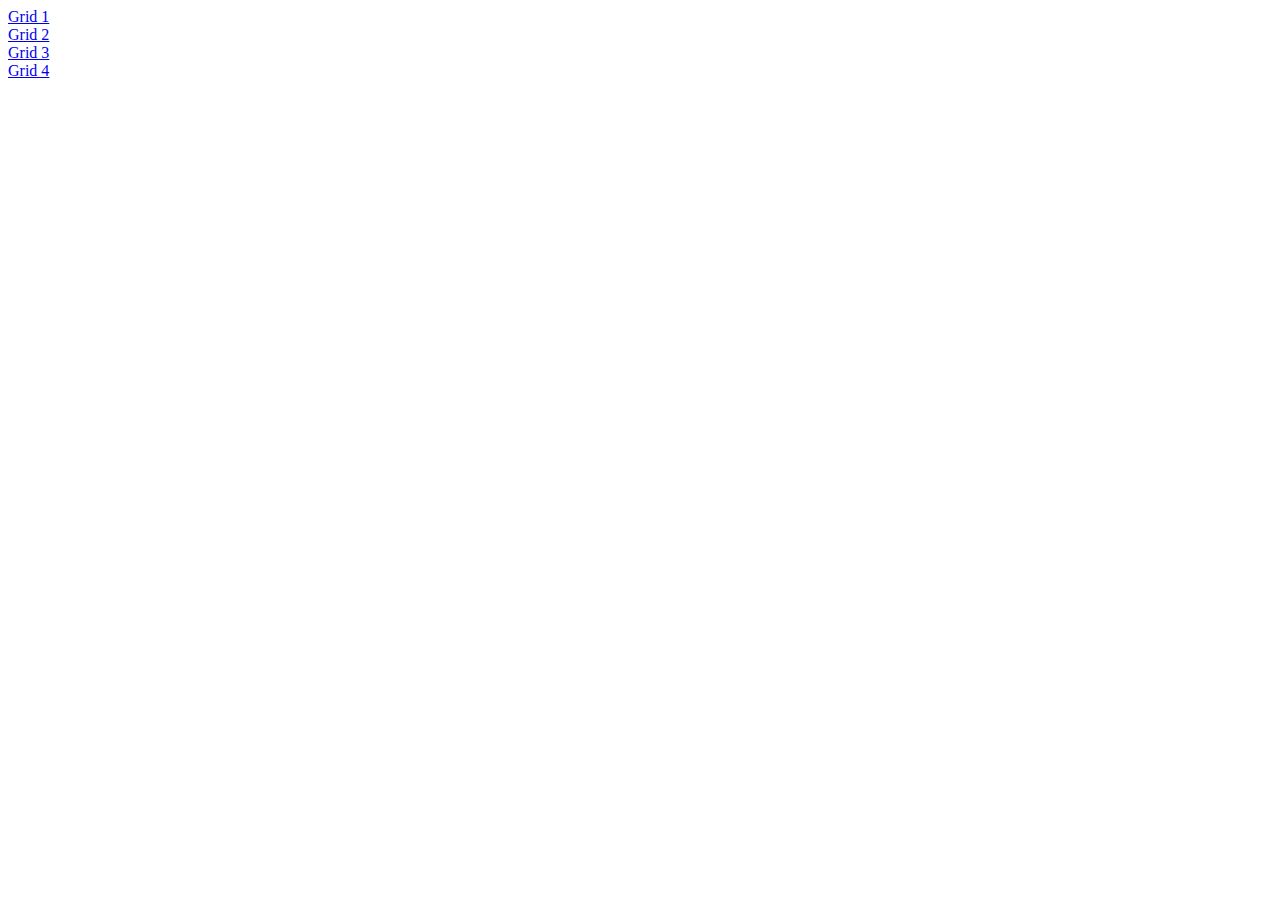
<file: HTML/grids/grid_index.html>
<!DOCTYPE html>
<html lang="en">
<head>
    <meta charset="UTF-8">
    <meta http-equiv="X-UA-Compatible" content="IE=edge">
    <meta name="viewport" content="width=device-width, initial-scale=1.0">
    <title>Grid index</title>
</head>
<body>
    <a href="../grids/grid1.html">Grid 1</a><br>
    <a href="../grids/grid2.html">Grid 2</a><br>
    <a href="../grids/grid3.html">Grid 3</a><br>
    <a href="../grids/grid4.html">Grid 4</a>
    
</body>
</html>
</file>
<file: CSS/css_cheat_sheet.css>
h1 {
    color: black; 
    font-family: Verdana, Geneva, Tahoma, sans-serif;
    
} 

.border {
    border: 5px black solid;
    padding: 20px;
    
}

.borders {
    border-left: 1mm dashed;
    padding: 20px;
    margin-top: 20px;
    border-top: 0.4rem solid; 
    border-right: thick double black;
    border-bottom: 2mm ridge rgba(21, 21, 6, 0.6);;
}

.border_r {
    padding: 20px;
    margin-top: 20px;
    border-radius: 10px 100px / 120px;
    border: 2mm black solid;
}

.background {
    margin-top: 20px;
    background-image: url("../avila.jpeg");
    padding: 20px;

}

.color {
    color: #347147;
    padding: 20px;
}

.font {
    padding: 20px;
    font: 1em "Lucida Console", monospace;
}

.font_f {
    padding: 20px;
}

.font_f1{
    font-family: Tahoma, Verdana, sans-serif;
}

.font_sw {
    padding: 20px;
}

.font_sw1 {
    font-style: oblique;
}

.font_sw2 {
    font-weight: 800;
}

.w_h {
    margin: 20px;
    background-color: darkseagreen;
    width: 500px;
    height: 160px;
    padding: 20px;
}

.list {
    padding: 20px;
}

.list_s {
    list-style: circle;
    
}

.margin {
    margin: 20px 60px;
    padding: 20px;
    border: 5px black solid 
    
    
    
}

.padding {
    padding: 20px 80px;
    border: 5px solid #488b89;
}

.overflow {
    padding: 20px;
}

.scroll{
    border: black solid;
    padding: 10px;
    width: 200px;
    height: 50px;
    overflow: scroll;
}

.clip {
    border: black solid;
    padding: 10px;
    width: 200px;
    height: 50px;
    overflow: clip;
}
.display {
    padding: 20px;
}
.grid-container {
    display: grid;
    padding: 2px;
    grid-template-columns: auto auto auto auto;
    background-color: #56386099;
}

.grid-item {
    margin: 10px;
    background-color: #c4b9c4cc;
    padding: 20px;
    font-size: 15px;
    text-align: center;
}

.position {
    padding: 20px;
}

.pos1 {
    display: block;
    width: 100px;
    height: 100px;
    padding: 10px;
    background: rgb(20, 119, 119);
    color: white;
}

.pos2 {
    display: block;
    width: 100px;
    height: 100px;
    padding: 10px;
    background: rgb(69, 147, 147);
    color: white;
    position: relative;
    top: -100px; left: 40px;
}

.pos3 {
    display: block;
    width: 100px;
    height: 100px;
    padding: 10px;
    background: rgb(107, 184, 184);
    color: white;
    position: relative;
    top: -200px; left: 80px;
}

.filter {
    margin-top: -250px;
    padding: 20px;
}
.img1 {
    width: 400px;
    filter: blur(3px);
}

.img2 {
    margin-top: 10px;
    width: 400px;
    filter: grayscale(100%);
}

.img3 {
    margin-top: 10px;
    width: 400px;
    filter: hue-rotate(300deg);
}
</file>
<file: CSS/pag.css>
* {
    box-sizing: border-box;
    margin: 0;
    font-family:'Segoe UI', Tahoma, Geneva, Verdana, sans-serif
}

.grid-container {
    display: grid;
    height: 100vh;
    grid-template-columns: repeat(3, 1fr);
    grid-template-rows: repeat(10, 1fr);
    grid-template-areas: 
        "nav nav nav" 
        "mid mid mid" 
        "mid mid mid"
        "mid mid mid"
        "mid mid mid"
        "sub sub sub"
        "img1 img2 img3"
        "img1 img2 img3"
        "img1 img2 img3"
        "footer footer footer";
}
.grid-item {
    background-color: #233E4B;
    color: white;
    padding: 10px;
}

#nav {
    grid-area: nav;
    display: flex;
    flex-direction: row;
    justify-content: space-around;
    align-items: center;
}

.nav2 {
    display: flex;
    flex-direction: row;
    gap: 10px;
}

.grid-item1 {
    display: flex;
    flex-direction: column;
    justify-content: center;
    align-items: center;
}

#mid {
    grid-area: mid;
    background-color: #B97D2D;
    padding: 15%;
    color: white;
}

.subscribe {
    background-color: #233E4B;
    color: white;
    font-weight:bold
}
#sub {
    grid-area: sub;
    display: flex;
    flex-direction: row;
    justify-content: center;
    align-items: center;
    gap: 20px;
}

.grid-item2 {
    display: flex;
    flex-direction: column;
    justify-content: center;
    align-items: center;
    background-color: white;
    gap: 20px;
    margin: 20px;
    text-align: center;
}

#img1 {
    grid-area: img1;
}

#img2 {
    grid-area: img2;
   
}   

#img3 {
    grid-area: img3;
    
}

img{
    width: 70px;
    height: 70px;
}

.grid-item3 {
    background-color: #233E4B;
    padding: -10px;
}

.submit
{
    cursor: pointer;   
    background-color: #B97D2D;
    color: white;
    border: none;
}

#footer {
    grid-area: footer;
    display: flex;
    flex-direction: column;
    justify-content: center;
    align-items: center;
    color: white;
}
</file>
<file: CSS/grids/grid1.css>
* {
  box-sizing: border-box; 
}

body,
html {
  margin: 0;
  padding: 0;
}

.grid-container {
  display: grid;
  height: 100vh;
  grid-template-columns: repeat(3, 1fr);
  grid-template-rows: repeat(2, 1fr);
  gap: 10px;
  padding: 10px;
}



.grid-item1 {
  background-color: #FC6057;
  padding: 10px;
}

.grid-item2 {
  background-color: #FD825C;
  padding: 10px;
}

.grid-item3 {
  background-color: #FDA061;
  padding: 10px;
}

.grid-item4 {
  background-color: #07A588;
  padding: 10px;
}

.grid-item5 {
  background-color: #1DC1A1;
  padding: 10px;
}

.grid-item6 {
  background-color: #34DBBA;
  padding: 10px;
}
</file>
<file: CSS/grids/grid2.css>
* {
    box-sizing: border-box; 
  }
  
  body,
  html {
    margin: 0;
    padding: 0;
  }
  
  .grid-container {
    display: grid;
    height: 100vh;
    grid-template-columns: repeat(3, 1fr);
    grid-template-rows: repeat(3, 1fr);
    grid-template-areas:
      "header header header"
      "squares double double "
      "squares . .";
    gap: 10px;
    padding: 10px;
  }

  .grid-item {
    padding: 10px;
  }
  
  #grid-header {
    grid-area: header;
    background-color: #FDA061;
  }
  
  #grid-square {
    grid-area: squares;
    background-color: #07A588;
  }
  
  #grid-double {
    grid-area: double;
    background-color: #34DBBA;
  }
  
 #item4 {
    background-color: #FC6057
  }
  
  #item5 {
    background-color: #FDA061;
  }
</file>
<file: CSS/grids/grid3.css>
*{
    box-sizing: border-box;
  }
  
  body {
    margin: 0;
    padding: 0;
  }
  
  .grid-container {
    display: grid;
    height: 100vh;
    grid-template-columns: repeat(4, 1fr);
    grid-template-rows: repeat(5, 1fr);
    grid-template-areas:
    "double double double1 double1"
    "double double double1 double1"
    "single triple triple triple"
    "single triple triple triple"
    "footer footer footer footer";
    gap: 10px;
    padding: 10px;
    
  }
  
  .grid-item {
    padding: 10px;
  }
  
  #grid-double {
    grid-area: double;
    background-color: #FD825C;
  }
  
  #grid-double1 {
    grid-area: double1;
    background-color: #FC6057;
  }
  
  #grid-single {
    grid-area: single;
    background-color: #07A588;
  }

  #grid-triple {
    grid-area: triple;
    background-color: #1DC1A1;
  }

  #grid-footer {
    grid-area: footer;
    background-color: #FDA061;
  }
</file>
<file: CSS/grids/grid4.css>
* {
    box-sizing: border-box; 
  }
  
  body,
  html {
    margin: 0;
    padding: 0;
  }
  
  .grid-container {
    display: grid;
    height: 100vh;
    grid-template-columns: repeat(4, 1fr);
    grid-template-rows: repeat(3, 1fr);
    grid-template-areas:
      "double double double1 double1"
      "triple triple triple1 triple1"
      "triple triple triple1 triple1";
    gap: 10px;
    padding: 10px;
  }
  
  .grid-item {
    padding: 10px;
    
  }
  
  #grid-double {
    grid-area: double;
    background-color: #FDA061;
  }
  
  #grid-double1 {
    grid-area: double1;
    background-color: #34DBBA;
    
  }
  
  #grid-triple {
    grid-area: triple;
    background-color: #FC6057;
  }
  
  #grid-triple1 {
    grid-area: triple1;
    background-color: #07A588;
  }
  
  .grid-container1 {
    display: grid;
    height: 100%;
    grid-template-columns: repeat(2, 1fr);
    grid-template-rows: repeat(2, 1fr);
    grid-template-areas:
      "title title"
      ". .";
    gap: 10px;
  
  }
  
  #grid {
    grid-area: title;
    background-color: #34DBBA;
  }
  
  #grid1 {
    background-color: #1DC1A1;
  }

  #grid2 {
    background-color: #FDA061;
  }
</file>
